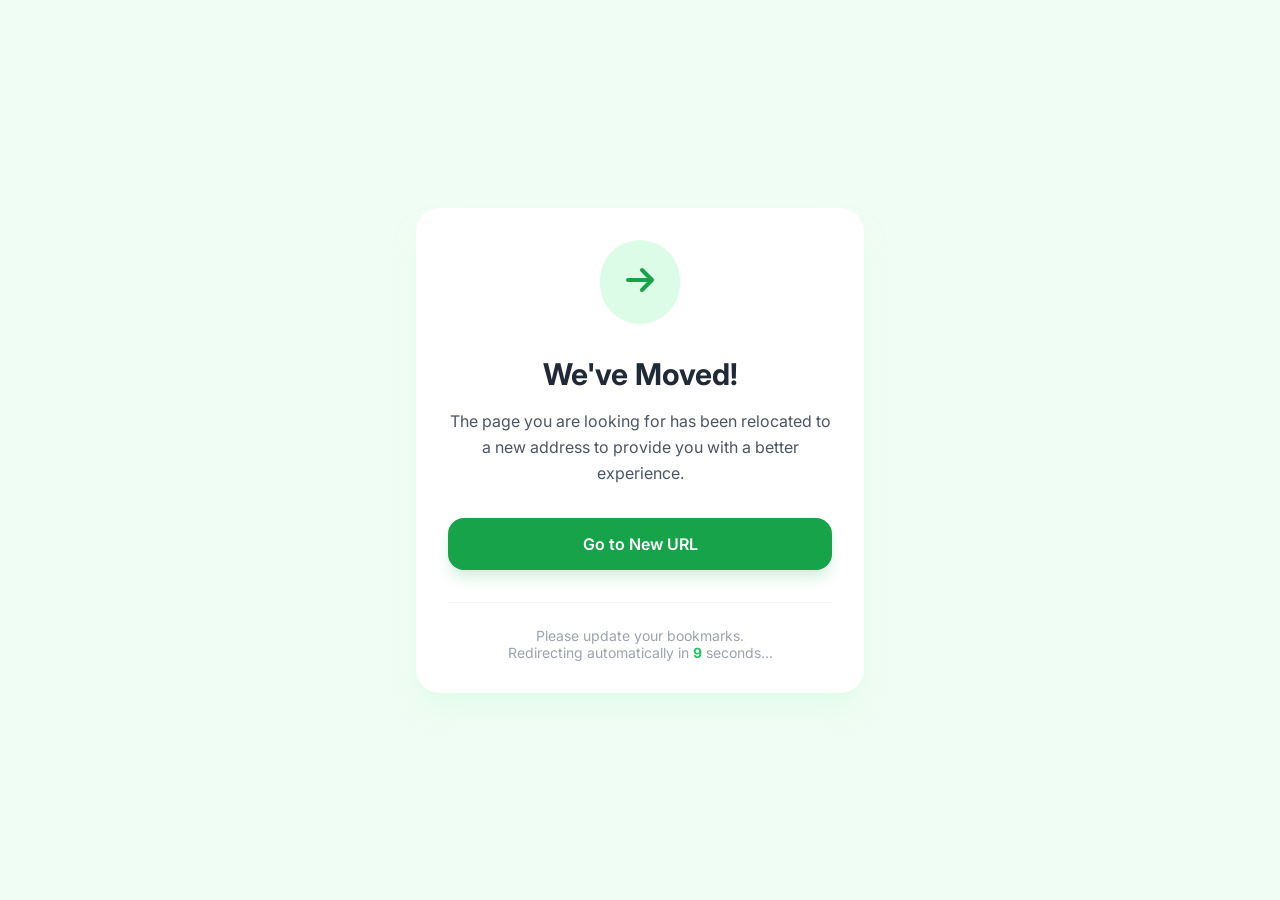
<file: index.html>
<!DOCTYPE html>
<html lang="en">
<head>
    <meta charset="UTF-8">
    <meta name="robots" content="noindex, nofollow">
    <meta http-equiv="refresh" content="10;url=https://vcf.applifier.name.ng">
    <meta name="viewport" content="width=device-width, initial-scale=1.0">
    <title>Page Moved | Redirecting</title>
    <!-- Link to the separate CSS file -->
    <link rel="stylesheet" href="style.css">
</head>
<body class="page-container">

    <div class="card fade-in">
        <!-- Icon/Illustration -->
        <div class="icon-wrapper">
            <div class="icon-circle">
                <svg xmlns="http://www.w3.org/2000/svg" class="icon" fill="none" viewBox="0 0 24 24" stroke="currentColor">
                    <path stroke-linecap="round" stroke-linejoin="round" stroke-width="2" d="M13 7l5 5m0 0l-5 5m5-5H6" />
                </svg>
            </div>
        </div>

        <!-- Text Content -->
        <h1 class="title">We've Moved!</h1>
        <p class="description">
            The page you are looking for has been relocated to a new address to provide you with a better experience.
        </p>

        <!-- The Link Button -->
        <a href="https://vcf.applifier.name.ng" class="btn-primary">
            Go to New URL
        </a>

        <!-- Secondary Info -->
        <div class="footer">
            <p class="footer-text">
                Please update your bookmarks. <br>
                Redirecting automatically in <span id="timer" class="timer-highlight">10</span> seconds...
            </p>
        </div>
    </div>

    <script>
        let timeLeft = 10;
        const timerElement = document.getElementById('timer');
        const targetUrl = "https://vcf.applifier.name.ng";

        const countdown = setInterval(() => {
            timeLeft--;
            if (timerElement) timerElement.textContent = timeLeft;
            
                if (timeLeft <= 0) {
        clearInterval(countdown);
        window.location.href = targetUrl; // <--- Remove the // from the start of this line
    }
        }, 1000);
    </script>
</body>
</html>
</file>
<file: style.css>
/* Google Font Import */
@import url('https://fonts.googleapis.com/css2?family=Inter:wght@300;400;600&display=swap');

/* Reset & Base Styles */
* {
    margin: 0;
    padding: 0;
    box-sizing: border-box;
}

body {
    font-family: 'Inter', sans-serif;
    background-color: #f0fdf4; /* Very light green */
    color: #1f2937;
}

.page-container {
    min-height: 100vh;
    display: flex;
    align-items: center;
    justify-content: center;
    padding: 1.5rem;
}

/* Card Styling */
.card {
    max-width: 28rem;
    width: 100%;
    background-color: #ffffff;
    border-radius: 1.5rem;
    padding: 2rem;
    text-align: center;
    box-shadow: 0 20px 25px -5px rgba(220, 252, 231, 0.5), 0 10px 10px -5px rgba(220, 252, 231, 0.4);
}

/* Icon Styles */
.icon-wrapper {
    margin-bottom: 2rem;
    display: flex;
    justify-content: center;
}

.icon-circle {
    background-color: #dcfce7;
    padding: 1rem;
    border-radius: 9999px;
}

.icon {
    height: 3rem;
    width: 3rem;
    color: #16a34a;
}

/* Typography */
.title {
    font-size: 1.875rem;
    font-weight: 700;
    color: #1f2937;
    margin-bottom: 1rem;
}

.description {
    color: #4b5563;
    margin-bottom: 2rem;
    line-height: 1.625;
}

/* Button Styling */
.btn-primary {
    display: inline-block;
    width: 100%;
    background-color: #16a34a;
    color: #ffffff;
    font-weight: 600;
    padding: 1rem 1.5rem;
    border-radius: 1rem;
    text-decoration: none;
    transition: all 0.3s ease;
    box-shadow: 0 10px 15px -3px rgba(22, 163, 74, 0.2);
}

.btn-primary:hover {
    background-color: #15803d;
    transform: translateY(-2px);
}

.btn-primary:active {
    transform: scale(0.98);
}

/* Footer Styling */
.footer {
    margin-top: 2rem;
    padding-top: 1.5rem;
    border-top: 1px solid #f3f4f6;
}

.footer-text {
    font-size: 0.875rem;
    color: #9ca3af;
}

.timer-highlight {
    font-weight: 700;
    color: #22c55e;
}

/* Animations */
.fade-in {
    animation: fadeIn 0.8s ease-out forwards;
}

@keyframes fadeIn {
    from { 
        opacity: 0; 
        transform: translateY(10px); 
    }
    to { 
        opacity: 1; 
        transform: translateY(0); 
    }
}
</file>
